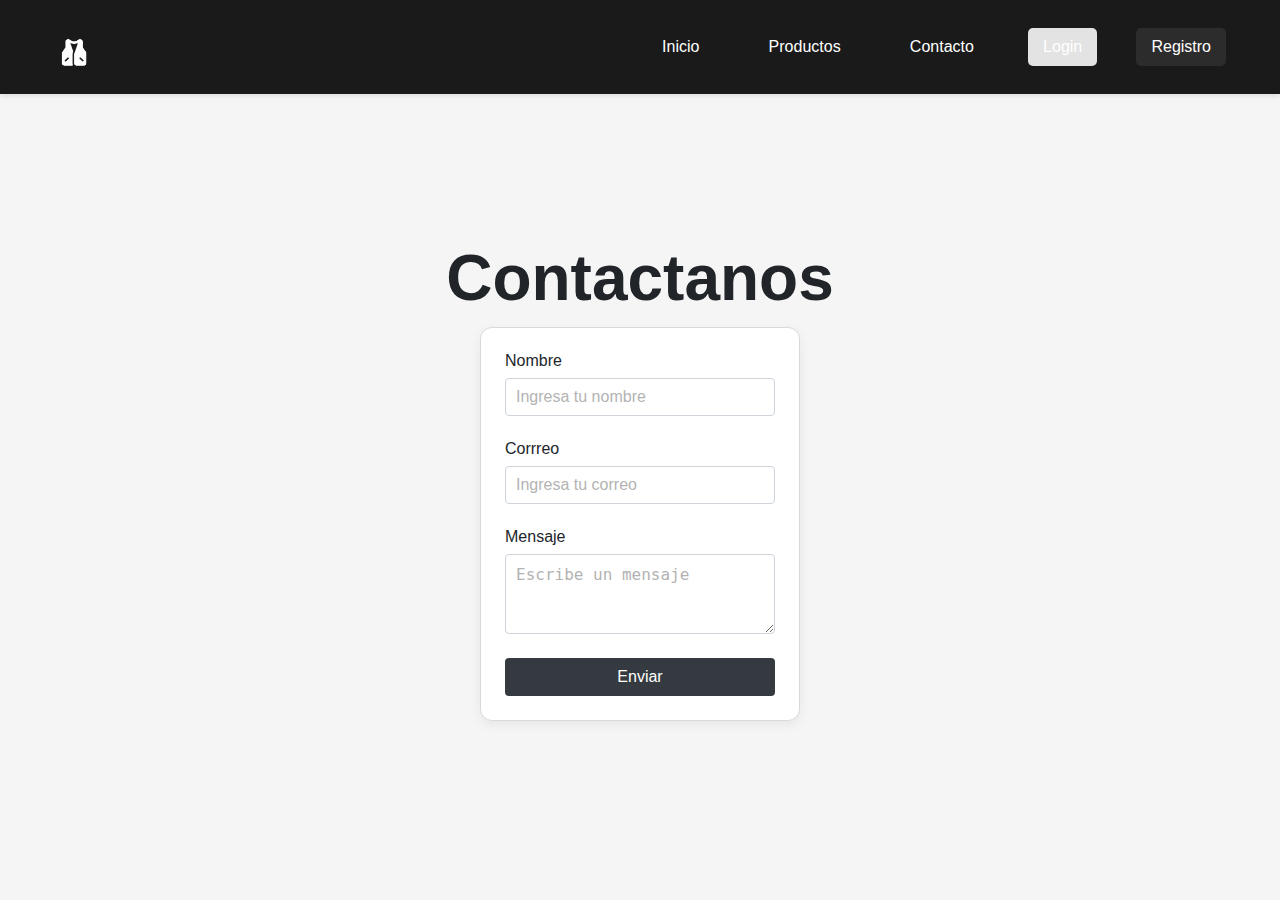
<file: contacto.html>
<!DOCTYPE html>
<html lang="es">
  <head>
    <meta charset="UTF-8" />
    <meta name="viewport" content="width=device-width, initial-scale=1.0" />
    <title>Contacto</title>
    <link rel="preconnect" href="https://fonts.googleapis.com" />
    <link rel="preconnect" href="https://fonts.gstatic.com" crossorigin />
    <link
      href="https://fonts.googleapis.com/css2?family=Nunito+Sans:ital,opsz,wght@0,6..12,200..1000;1,6..12,200..1000&display=swap"
      rel="stylesheet"
    />
    <link rel="stylesheet" href="form.css" />
    <link rel="stylesheet" href="styles.css" />
  </head>
  <body>
    <header>
      <nav class="menu">
        <div class="logo">
          <img src="image/icono.png" class="Icono" width="30" height="30" />
        </div>
        <input type="checkbox" id="menu-toggle" />
        <label for="menu-toggle" class="menu-icon"
          ><i class="fas fa-bars"></i
        ></label>
        <ul class="nav-links">
          <li><a href="index.html">Inicio</a></li>
          <li><a href="productos.html">Productos</a></li>
          <li><a href="contacto.html">Contacto</a></li>
          <li><a href="login.html" class="login-btn">Login</a></li>
          <li><a href="registro.html" class="registro-btn">Registro</a></li>
        </ul>
      </nav>
    </header>
    <div class="contact backdrop">
      <div class="form-container">
        <h1 class="title">Contactanos</h1>
        <form class="form card">
          <div class="control">
            <label for="username">Nombre</label>
            <input type="text" id="username" placeholder="Ingresa tu nombre" />
          </div>
          <div class="control">
            <label for="email">Corrreo</label>
            <input type="text" id="email" placeholder="Ingresa tu correo" />
          </div>
          <div class="control">
            <label for="message">Mensaje</label>
            <textarea name="message" id="message" placeholder="Escribe un mensaje" ></textarea>
          </div>
          <button>Enviar</button>
        </form>
      </div>
    </div>
  </body>
</html>
</file>
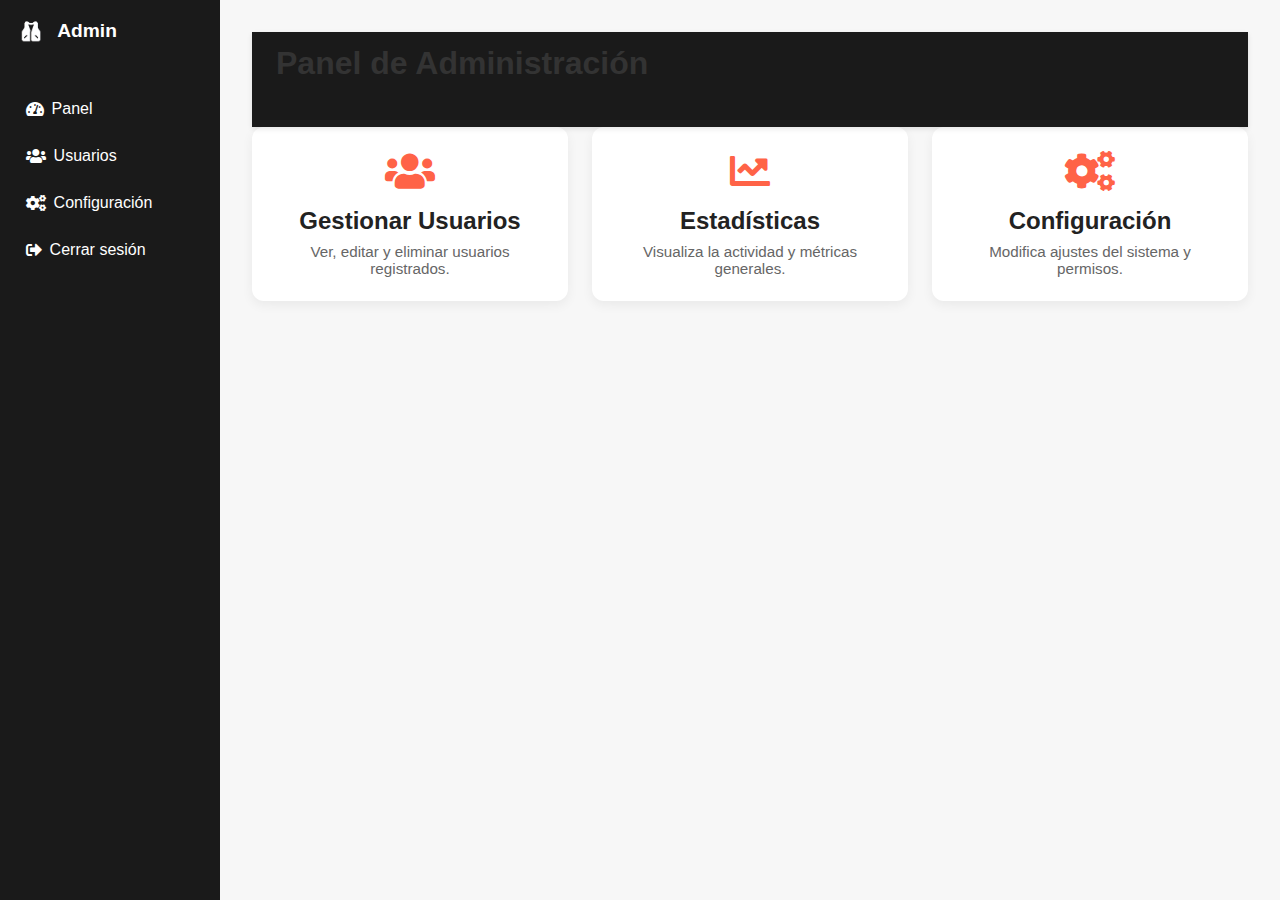
<file: dashboard.html>
<!DOCTYPE html>
<html lang="es">
<head>
  <meta charset="UTF-8" />
  <meta name="viewport" content="width=device-width, initial-scale=1.0"/>
  <title>Dashboard Admin</title>
  <link rel="stylesheet" href="styles.css" />
  <link rel="stylesheet" href="https://cdnjs.cloudflare.com/ajax/libs/font-awesome/5.15.3/css/all.min.css"/>
</head>
<body>
  <div class="dashboard-layout">
    <aside class="sidebar">
      <div class="sidebar-header">
        <img src="image/icono.png" alt="Logo" class="logo"/>
        <h2>Admin</h2>
      </div>
      <ul class="sidebar-menu">
        <li><a href="#"><i class="fas fa-tachometer-alt"></i> Panel</a></li>
        <li><a href="#"><i class="fas fa-users"></i> Usuarios</a></li>
        <li><a href="#"><i class="fas fa-cogs"></i> Configuración</a></li>
        <li><a href="#"><i class="fas fa-sign-out-alt"></i> Cerrar sesión</a></li>
      </ul>
    </aside>

    <main class="main-content">
      <header class="topbar">
        <h1>Panel de Administración</h1>
      </header>

      <section class="cards-container">
        <div class="card">
          <i class="fas fa-users card-icon"></i>
          <h2>Gestionar Usuarios</h2>
          <p>Ver, editar y eliminar usuarios registrados.</p>
        </div>
        <div class="card">
          <i class="fas fa-chart-line card-icon"></i>
          <h2>Estadísticas</h2>
          <p>Visualiza la actividad y métricas generales.</p>
        </div>
        <div class="card">
          <i class="fas fa-cogs card-icon"></i>
          <h2>Configuración</h2>
          <p>Modifica ajustes del sistema y permisos.</p>
        </div>
      </section>
    </main>
  </div>
</body>
</html>
</file>
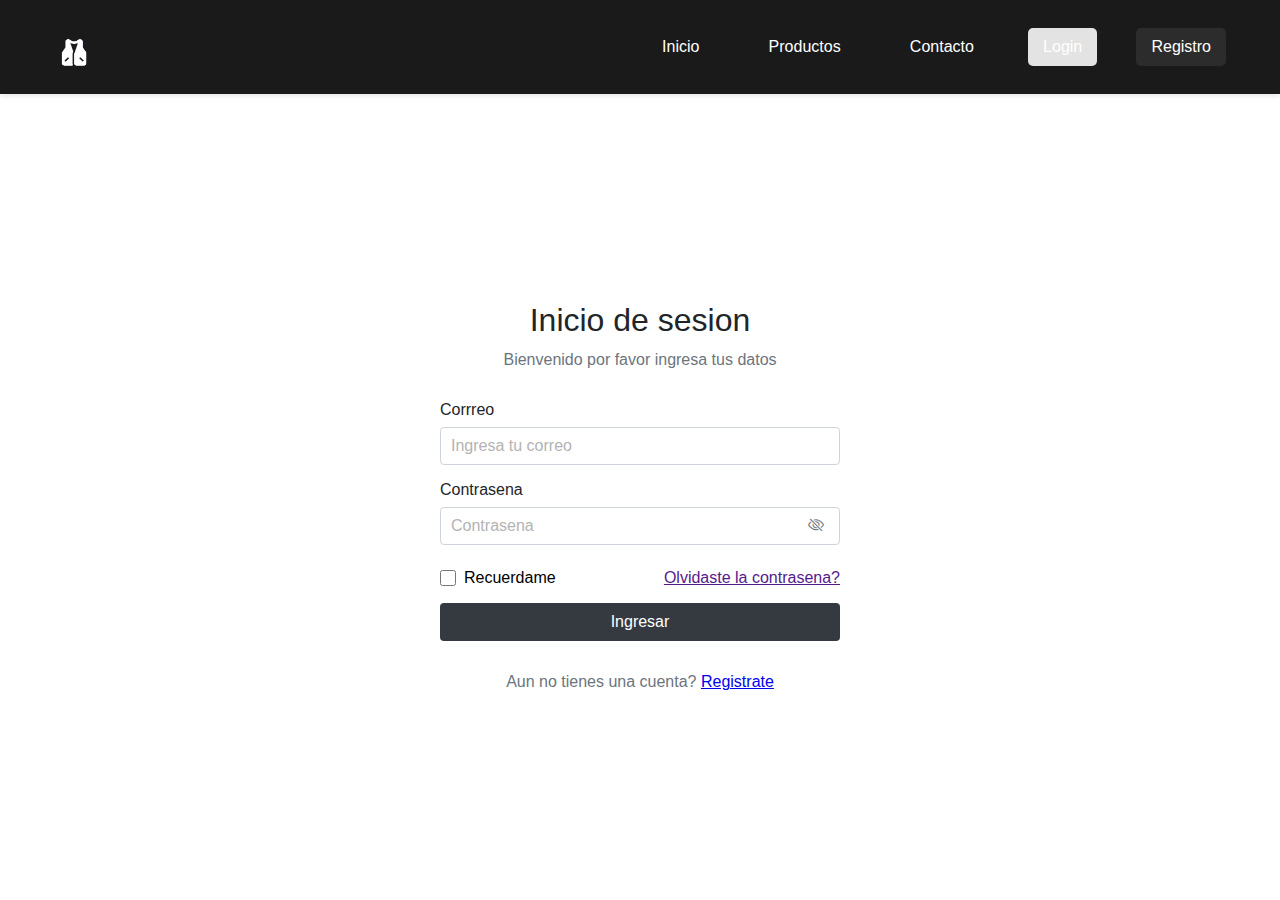
<file: login.html>
<!DOCTYPE html>
<html lang="es">
  <head>
    <meta charset="UTF-8" />
    <meta name="viewport" content="width=device-width, initial-scale=1.0" />
    <title>Inicio de sesion</title>
    <link rel="preconnect" href="https://fonts.googleapis.com" />
    <link rel="preconnect" href="https://fonts.gstatic.com" crossorigin />
    <link
      href="https://fonts.googleapis.com/css2?family=Nunito+Sans:ital,opsz,wght@0,6..12,200..1000;1,6..12,200..1000&display=swap"
      rel="stylesheet"
    />
    <link
      rel="stylesheet"
      href="https://cdn.jsdelivr.net/npm/bootstrap-icons@1.11.3/font/bootstrap-icons.min.css"
    />
    <link rel="stylesheet" href="form.css" />
    <link rel="stylesheet" href="styles.css" />
  </head>
  <body>
    <header>
      <nav class="menu">
        <div class="logo">
          <img src="image/icono.png" class="Icono" width="30" height="30" />
        </div>
        <input type="checkbox" id="menu-toggle" />
        <label for="menu-toggle" class="menu-icon"
          ><i class="fas fa-bars"></i
        ></label>
        <ul class="nav-links">
          <li><a href="index.html">Inicio</a></li>
          <li><a href="productos.html">Productos</a></li>
          <li><a href="contacto.html">Contacto</a></li>
          <li><a href="login.html" class="login-btn">Login</a></li>
          <li><a href="registro.html" class="registro-btn">Registro</a></li>
        </ul>
      </nav>
    </header>
    <div class="backdrop">
      <div class="form-container">
        <h1 class="title">Inicio de sesion</h1>
        <small class="subtitle">Bienvenido por favor ingresa tus datos</small>
        <form class="form">
          <div class="control">
            <label for="email">Corrreo</label>
            <input type="text" id="email" placeholder="Ingresa tu correo" />
          </div>
          <div class="control">
            <label for="password">Contrasena</label>
            <div class="password">
              <i class="bi bi-eye-slash" onclick="togglePassword(this)"></i>
              <input type="password" id="password" placeholder="Contrasena" />
            </div>
          </div>
          <div class="remember">
            <div class="checkbox">
              <input type="checkbox" id="remember-me" />
              <label for="remember-me">Recuerdame</label>
            </div>
            <a href="">Olvidaste la contrasena?</a>
          </div>
          <button>Ingresar</button>
        </form>
        <small
          >Aun no tienes una cuenta?
          <a href="/registro.html">Registrate</a></small
        >
      </div>
    </div>
    <script src="script.js"></script>
  </body>
</html>
</file>
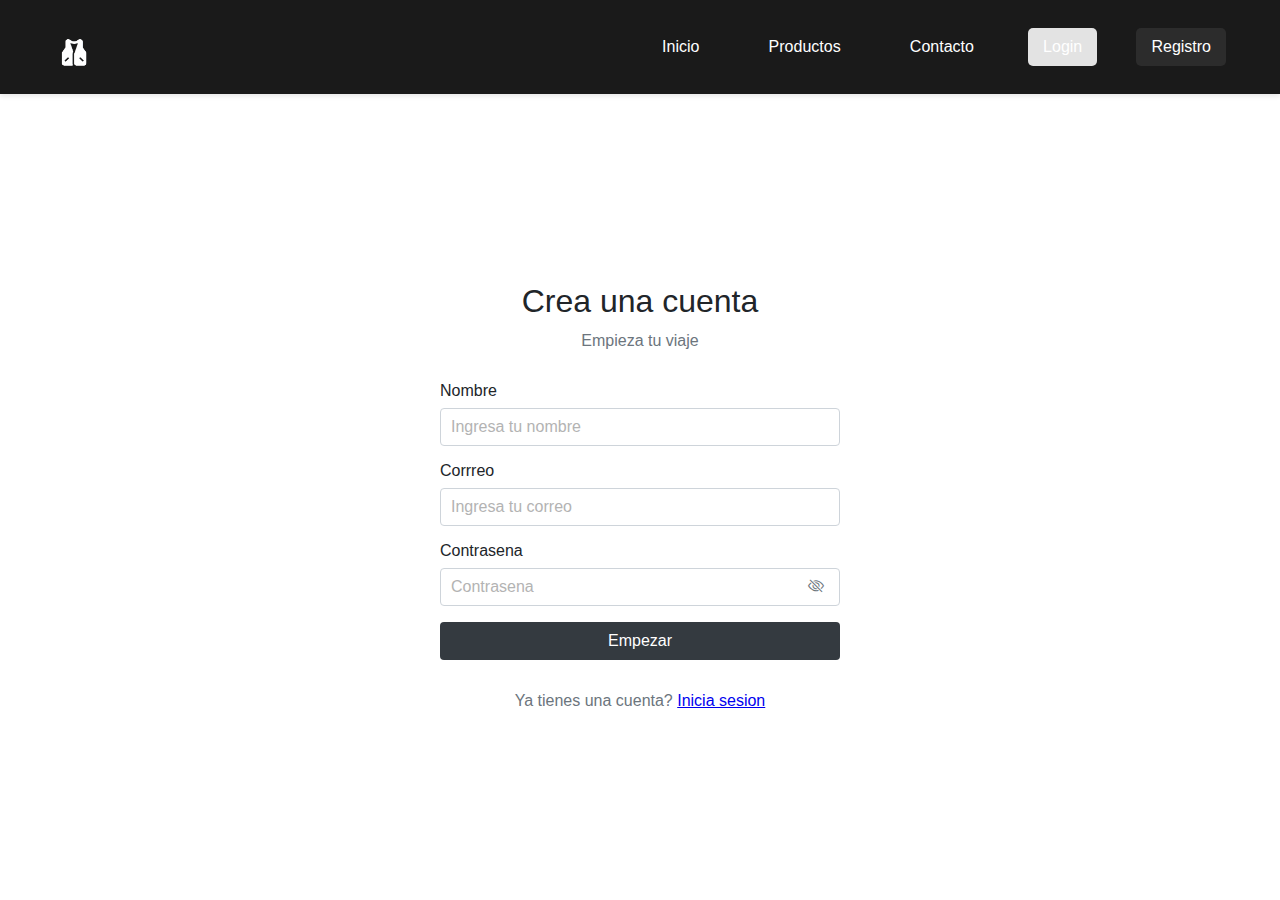
<file: registro.html>
<!DOCTYPE html>
<html lang="es">
  <head>
    <meta charset="UTF-8" />
    <meta name="viewport" content="width=device-width, initial-scale=1.0" />
    <title>Crea una cuenta</title>
    <link rel="preconnect" href="https://fonts.googleapis.com" />
    <link rel="preconnect" href="https://fonts.gstatic.com" crossorigin />
    <link
      href="https://fonts.googleapis.com/css2?family=Nunito+Sans:ital,opsz,wght@0,6..12,200..1000;1,6..12,200..1000&display=swap"
      rel="stylesheet"
    />
    <link
      rel="stylesheet"
      href="https://cdn.jsdelivr.net/npm/bootstrap-icons@1.11.3/font/bootstrap-icons.min.css"
    />
    <link rel="stylesheet" href="form.css" />
    <link rel="stylesheet" href="styles.css" />
  </head>
  <body>
    <header>
      <nav class="menu">
        <div class="logo">
          <img src="image/icono.png" class="Icono" width="30" height="30" />
        </div>
        <input type="checkbox" id="menu-toggle" />
        <label for="menu-toggle" class="menu-icon"
          ><i class="fas fa-bars"></i
        ></label>
        <ul class="nav-links">
          <li><a href="index.html">Inicio</a></li>
          <li><a href="productos.html">Productos</a></li>
          <li><a href="contacto.html">Contacto</a></li>
          <li><a href="login.html" class="login-btn">Login</a></li>
          <li><a href="registro.html" class="registro-btn">Registro</a></li>
        </ul>
      </nav>
    </header>
    <div class="backdrop">
      <div class="form-container">
        <h1 class="title">Crea una cuenta</h1>
        <small class="subtitle">Empieza tu viaje</small>
        <form class="form">
          <div class="control">
            <label for="username">Nombre</label>
            <input type="text" id="username" placeholder="Ingresa tu nombre" />
          </div>
          <div class="control">
            <label for="email">Corrreo</label>
            <input type="text" id="email" placeholder="Ingresa tu correo" />
          </div>
          <div class="control">
            <label for="password">Contrasena</label>
            <div class="password">
              <i class="bi bi-eye-slash" onclick="togglePassword(this)"></i>
              <input type="password" id="password" placeholder="Contrasena" />
            </div>
          </div>
          <button>Empezar</button>
        </form>
        <small
          >Ya tienes una cuenta? <a href="/login.html">Inicia sesion</a></small
        >
      </div>
    </div>
    <script src="script.js"></script>
  </body>
</html>
</file>
<file: styles.css>
/* Estilos base */
body {
  margin: 0;
  font-family: Arial, sans-serif;
}

header {
  background-color: #343A40;
  position: relative;
}

.Icono {
  width: 50px;
  height: 50px;
}

/* ------------------------- */
/* Estilos del menú principal */
/* ------------------------- */
.menu {
  display: flex;
  align-items: center;
  justify-content: space-between;
  padding: 15px 30px;
  position: relative;
}

/* Logo en el menú */
.menu .logo img {
  vertical-align: middle;
}

/* Lista de enlaces de navegación */
.nav-links {
  list-style-type: none;
  margin: 0;
  padding: 0;
  display: flex;
}

.nav-links li {
  margin-left: 20px;
}

/* Estilos de los enlaces */
.nav-links li a {
  text-decoration: none;
  color: white;
  font-weight: bold;
  padding: 10px 15px;
  border-radius: 5px;
  transition: all 0.3s ease;
  display: block;
}

/* Efecto hover en enlaces */
.nav-links li a:hover {
  background-color: #495057;
}

/* Botones especiales (Login y Registro) */
.nav-links li a.login-btn {
  background-color: #E3E3E3;
  color: #343A40;
}

.nav-links li a.registro-btn {
  background-color: #2C2C2C;
  color: white;
}

/* ------------------------- */
/* Estilos del banner hero */
/* ------------------------- */
.banner {
  position: relative;
  width: 100%;
  height: 100vh;
  max-height: 700px;
  min-height: 500px;
  background: url('image/banner.jpg') no-repeat center center;
  background-size: cover;
}

/* Overlay del banner */
.banner-overlay {
  position: absolute;
  top: 0;
  left: 0;
  width: 100%;
  height: 100%;
  background-color: rgba(0, 0, 0, 0.5);
  display: flex;
  flex-direction: column;
  justify-content: center;
  align-items: flex-start;
  padding: 0 10%;
  color: white;
  box-sizing: border-box;
}

/* Texto del banner */
.banner-overlay h1 {
  font-size: clamp(2.5rem, 5vw, 5.5rem);
  margin-bottom: 10px;
  max-width: 80%;
}

.banner-overlay p {
  font-size: clamp(1rem, 1.5vw, 1.2rem);
  line-height: 1.5;
  max-width: 50%;
  margin-bottom: 20px;
}

/* Botón de acción del banner */
.explore-btn {
  text-decoration: none;
  background-color: #E3E3E3;
  color: black;
  padding: 12px 25px;
  border-radius: 5px;
  font-weight: bold;
  transition: background-color 0.3s ease;
  font-size: 1rem;
}

.explore-btn:hover {
  background-color: #d1d1d1;
}

/* ------------------------- */
/* Estilos responsive - Menú */
/* ------------------------- */
.menu-icon {
  display: none;
  cursor: pointer;
  color: white;
  font-size: 1.5rem;
  padding: 10px;
}

#menu-toggle {
  display: none;
}

/* Media query para tablets */
@media (max-width: 768px) {
  .menu {
      flex-wrap: wrap;
      padding: 15px;
  }
  
  .menu-icon {
      display: block;
      order: 1;
  }
  
  .logo {
      order: 0;
  }
  
  .nav-links {
      display: none;
      width: 100%;
      flex-direction: column;
      order: 2;
      text-align: center;
      background-color: #343A40;
      position: absolute;
      top: 100%;
      left: 0;
      z-index: 1000;
      padding: 20px 0;
      box-shadow: 0 10px 15px rgba(0,0,0,0.1);
  }
  
  .nav-links li {
      margin: 10px 0;
      margin-left: 0;
  }
  
  #menu-toggle:checked ~ .nav-links {
      display: flex;
      animation: fadeIn 0.3s ease-in-out;
  }
  
  .banner-overlay {
      padding: 0 20px;
      align-items: center;
      text-align: center;
  }
  
  .banner-overlay h1 {
      max-width: 100%;
      text-align: center;
  }
  
  .banner-overlay p {
      max-width: 90%;
      text-align: center;
  }
}

/* Animación para el menú desplegable */
@keyframes fadeIn {
  from {
      opacity: 0;
      transform: translateY(-10px);
  }
  to {
      opacity: 1;
      transform: translateY(0);
  }
}

/* Media query para móviles */
@media (max-width: 480px) {
  .banner-overlay h1 {
      font-size: 2.5rem;
  }
  
  .banner-overlay p {
      font-size: 1rem;
      max-width: 100%;
  }
  
  .explore-btn {
      padding: 10px 20px;
  }
}

/* ------------------------- */
/* Galería de imágenes */
/* ------------------------- */
.image-grid {
  padding: 100px 100px 100px 100px;
  display: grid;
  grid-template-columns: repeat(2, 1fr);
  gap: 50px;
}
.image-grid img {
  width: 100%;
  height: auto;
}
@media (max-width: 600px) {
  .image-grid {
      grid-template-columns: 1fr;
  }
}

/* ------------------------- */
/* Sección de beneficios */
/* ------------------------- */
.benefits-section {
  padding: 50px;    
}
.why-choose-us {
  text-align: left;
  margin-bottom: 20px;
}
.why-choose-us h2 {
  font-size: 24px;
  margin-bottom: 10px;
}
.why-choose-us p {
  font-size: 16px;
  color: #979797;
}

.benefits-section p{
  color: #979797;
}
.benefits-grid {
  display: grid;
  grid-template-columns: repeat(3, 1fr);
  gap: 20px;
}

.icon-title-text {
  display: flex;
  align-items: flex-start;
  gap: 10px;
}

.icon {
  width: 40px;
}

/* Responsive para beneficios */
@media (max-width: 768px) {
  .benefits-grid {
      grid-template-columns: repeat(2, 1fr);
  }
}
@media (max-width: 480px) {
  .benefits-grid {
      grid-template-columns: 1fr;
  }
}

/* ------------------------- */
/* Sección de testimonios */
/* ------------------------- */
.testimonials {
  padding: 50px;
}
.section-header h2 {
  font-size: 24px;
  margin-bottom: 10px;
}
.section-header p {
  font-size: 16px;
  margin-bottom: 20px;
  color: #979797;
}
.testimonial-grid {
  display: grid;
  grid-template-columns: repeat(3, 1fr);
  gap: 20px;
}
.testimonial {
  display: flex;
  align-items: center;
  gap: 15px;
  padding: 5px;
  border: 1px solid #ddd;
  border-radius: 5px;
}
.profile-pic {
  width: 50px;
  border-radius: 5em;
}
.testimonial-content h3 {
  font-size: 19px;
  margin-bottom: 5px;
  color: #1E1E1E;
}
.testimonial-content .name {
  font-weight: bold;
  font-size: 14px;
  color: #757575;
}
.testimonial-content .role {
  font-size: 12px;
  color: #B3B3B3;
}

/* Responsive para testimonios */
@media (max-width: 768px) {
  .testimonial-grid {
      grid-template-columns: repeat(2, 1fr);
  }
}
@media (max-width: 480px) {
  .testimonial-grid {
      grid-template-columns: 1fr;
  }
}

/* ------------------------- */
/* Reset básico */
/* ------------------------- */
* {
  margin: 0;
  padding: 0;
  box-sizing: border-box;
}

body {
  font-family: 'Segoe UI', Tahoma, Geneva, Verdana, sans-serif;
  background-color: #f7f7f7;
}

/* ------------------------- */
/* Estilo alternativo del menú */
/* ------------------------- */
header {
  background-color: #1a1a1a;
  padding: 0.8rem 1.5rem;
  box-shadow: 0 2px 5px rgba(0,0,0,0.1);
}

.menu {
  display: flex;
  justify-content: space-between;
  align-items: center;
  position: relative;
}

.logo img {
  width: 40px;
  height: 40px;
}

/* Menú hamburguesa */
.menu-icon {
  display: none;
  font-size: 1.8rem;
  color: white;
  cursor: pointer;
}

/* Lista de enlaces */
.nav-links {
  list-style: none;
  display: flex;
  gap: 1.2rem;
}

.nav-links li a {
  text-decoration: none;
  color: white;
  font-weight: 500;
  transition: color 0.3s ease;
}

.nav-links li a:hover {
  color: #ff6347;
}

.login-btn, .registro-btn {
  padding: 6px 12px;
  border-radius: 6px;
  background-color: #ff6347;
  color: white !important;
  transition: background-color 0.3s;
}

.login-btn:hover, .registro-btn:hover {
  background-color: #e5533f;
}

/* ------------------------- */
/* Responsive para menú alternativo */
/* ------------------------- */
#menu-toggle {
  display: none;
}

@media (max-width: 768px) {
  .menu-icon {
    display: block;
  }

  .nav-links {
    position: absolute;
    top: 60px;
    right: 0;
    background-color: #1a1a1a;
    flex-direction: column;
    width: 100%;
    max-height: 0;
    overflow: hidden;
    transition: max-height 0.3s ease-out;
  }

  #menu-toggle:checked + .menu-icon + .nav-links {
    max-height: 600px;
    padding: 1rem 0;
  }

  .nav-links li {
    padding: 0.8rem;
    text-align: center;
  }
}

/* ------------------------- */
/* Dashboard (control de usuarios) */
/* ------------------------- */

/* Layout general del dashboard */
.dashboard-layout {
  display: flex;
  min-height: 100vh;
}

/* Sidebar del dashboard */
.sidebar {
  width: 220px;
  background-color: #1a1a1a;
  color: white;
  display: flex;
  flex-direction: column;
  padding: 1rem;
}

.sidebar-header {
  display: flex;
  align-items: center;
  gap: 0.7rem;
  margin-bottom: 2rem;
}

.logo {
  width: 30px;
  height: 30px;
}

.sidebar h2 {
  font-size: 1.2rem;
}

.sidebar-menu {
  list-style: none;
}

.sidebar-menu li {
  margin: 1rem 0;
}

.sidebar-menu a {
  color: white;
  text-decoration: none;
  font-size: 1rem;
  display: flex;
  align-items: center;
  gap: 0.5rem;
  padding: 0.4rem 0.6rem;
  border-radius: 5px;
  transition: background 0.3s;
}

.sidebar-menu a:hover {
  background-color: #ff6347;
}

/* Contenido principal del dashboard */
.main-content {
  flex: 1;
  padding: 2rem;
}

.topbar h1 {
  font-size: 2rem;
  margin-bottom: 2rem;
  color: #333;
}

/* Tarjetas del dashboard */
.cards-container {
  display: grid;
  grid-template-columns: repeat(auto-fit, minmax(240px, 1fr));
  gap: 1.5rem;
}

.card {
  background-color: white;
  padding: 1.5rem;
  border-radius: 12px;
  box-shadow: 0 4px 12px rgba(0, 0, 0, 0.06);
  text-align: center;
  transition: transform 0.2s;
}

.card:hover {
  transform: translateY(-5px);
}

.card-icon {
  font-size: 2.5rem;
  color: #ff6347;
  margin-bottom: 1rem;
}

.card h2 {
  margin-bottom: 0.5rem;
  color: #222;
}

.card p {
  color: #666;
  font-size: 0.95rem;
}

/* Responsive para dashboard */
@media (max-width: 768px) {
  .dashboard-layout {
    flex-direction: column;
  }

  .sidebar {
    width: 100%;
    flex-direction: row;
    justify-content: space-around;
  }

  .sidebar-header {
    display: none;
  }

  .sidebar-menu {
    display: flex;
    flex-direction: row;
    flex-wrap: wrap;
    gap: 1rem;
  }

  .main-content {
    padding: 1rem;
  }
}

/* ------------------------- */
/* Galería de productos */
/* ------------------------- */
.productos-container {
  padding: 2rem;
  max-width: 1200px;
  margin: auto;
}

.titulo-galeria {
  text-align: center;
  font-size: 2rem;
  margin-bottom: 2rem;
  color: #333;
}

.galeria-productos {
  display: grid;
  grid-template-columns: repeat(auto-fit, minmax(240px, 1fr));
  gap: 1.5rem;
}

.producto-card {
  background-color: white;
  border-radius: 10px;
  padding: 1rem;
  text-align: center;
  box-shadow: 0 4px 12px rgba(0, 0, 0, 0.08);
  transition: transform 0.2s;
}

.producto-card:hover {
  transform: translateY(-5px);
}

.producto-card img {
  width: 100%;
  height: auto;
  border-radius: 8px;
  margin-bottom: 1rem;
}

.producto-card h2 {
  font-size: 1.1rem;
  color: #444;
  margin-bottom: 0.5rem;
}

.producto-card p {
  color: #666;
  font-weight: bold;
}

/* ------------------------- */
/* Estilos del footer */
/* ------------------------- */
#unique-footer {
  background-color: #333;
  color: #fff;
  padding: 20px 0;
}

.unique-footer-container {
  display: flex;
  justify-content: space-between;
  max-width: 1200px;
  margin: 0 auto;
  padding: 0 20px;
  flex-wrap: wrap;
}

.unique-footer-logo-social {
  display: flex;
  flex-direction: column;
  align-items: flex-start;
  flex: 1;
  min-width: 200px;
  margin-bottom: 20px;
}

.unique-logo img {
  width: 50px;
  height: auto;
}

.unique-social-icons {
  display: flex;
  gap: 10px;
  margin-top: 10px;
}

.unique-social-icons a img {
  width: 24px;
  height: 24px;
  transition: transform 0.3s ease;
}

.unique-social-icons a img:hover {
  transform: scale(1.1);
}

.unique-footer-links {
  display: flex;
  flex: 2;
  gap: 40px;
  flex-wrap: wrap;
  justify-content: space-between;
}

.unique-column {
  flex: 1;
  min-width: 150px;
  margin-bottom: 20px;
}

.unique-column h3 {
  margin-bottom: 10px;
  font-size: 18px;
}

.unique-column ul {
  list-style: none;
  padding: 0;
  margin: 0;
}

.unique-column ul li {
  margin-bottom: 5px;
}

.unique-column ul li a {
  color: #fff;
  text-decoration: none;
  font-size: 16px;
}

.unique-column ul li a:hover {
  text-decoration: underline;
}

/* ------------------------- */
/* Responsivo para footer */
/* ------------------------- */
@media (max-width: 768px) {
  .unique-footer-container {
      flex-direction: column;
      align-items: center;
  }

  .unique-footer-logo-social {
      align-items: center;
  }

  .unique-social-icons {
      justify-content: center;
  }

  .unique-footer-links {
      flex-direction: column;
      align-items: center;
  }

  .unique-column {
      align-items: center;
      text-align: center;
  }
}

@media (max-width: 480px) {
  .unique-logo img {
      width: 40px;
  }

  .unique-social-icons a img {
      width: 20px;
  }

  .unique-column h3 {
      font-size: 16px;
  }

  .unique-column ul li a {
      font-size: 14px;
  }
}

/* Estilos para etiquetas (posiblemente formularios) */
label {
  text-align: left;
}
</file>
<file: form.css>
@import url("https://cdn.jsdelivr.net/npm/bootstrap-icons@1.11.3/font/bootstrap-icons.min.css");

* {
  margin: 0;
  padding: 0;
  box-sizing: border-box;
}

body {
  min-height: 100vh;
  width: 100%;
  display: flex;
  flex-direction: column;
}

.backdrop {
  display: flex;
  justify-content: center;
  align-items: center;
  flex: 1;
  background-color: #fff;
}

.form-container {
  width: 400px;
  height: 400px;
  border-radius: 10px;
  display: flex;
  flex-direction: column;
  justify-content: center;
  align-items: center;
}

.title {
  font-size: 32px;
  font-weight: 500;
  color: #212529;
  margin-bottom: 12px;
}

.subtitle {
  margin-bottom: 32px;
}

small {
  font-size: 16px;
  color: #6c757d;
}

.form {
  width: 100%;
  display: flex;
  flex-direction: column;
  gap: 16px;
  margin-bottom: 32px;
}

.control {
  width: 100%;
  display: flex;
  flex-direction: column;
  gap: 8px;
}

.control label {
  font-size: 16px;
  color: #212529;
}

.control input {
  width: 100%;
  height: 38px;
  padding: 10px;
  border: 1px solid #ced4da;
  border-radius: 4px;
  font-size: 16px;
  color: #212529;
}

input::-ms-reveal,
input::-ms-clear {
  display: none;
}

.password {
  position: relative;
}

.password i {
  position: absolute;
  right: 16px;
  top: 50%;
  transform: translateY(-50%);
  color: #6c757d;
}

.form button {
  width: 100%;
  height: 38px;
  background-color: #343a40;
  color: #fff;
  border: none;
  border-radius: 4px;
  font-size: 16px;
  cursor: pointer;
}

.checkbox {
  display: flex;
  align-items: center;
  gap: 8px;
}

.checkbox input[type="checkbox"] {
  width: 16px;
  height: 16px;
}

.remember {
  display: flex;
  width: 100%;
  justify-content: space-between;
  align-items: center;
  margin-top: 8px;
}

.contact {
  background-color: #f5f5f5;
}

.contact .title {
  font-size: 64px;
  font-weight: 700;
}

.contact .form {
  gap: 24px;
  max-width: 320px;
}

textarea {
  width: 100%;
  height: 80px;
  padding: 10px;
  border: 1px solid #ced4da;
  border-radius: 4px;
  font-size: 16px;
  color: #212529;
  resize: vertical;
}

textarea::placeholder, input::placeholder{
    color: #b3b3b3;
}

.card {
  background-color: #fff;
  border: 1px solid #d9d9d9;
  padding: 24px;
  border-radius: 8px;
}
</file>
